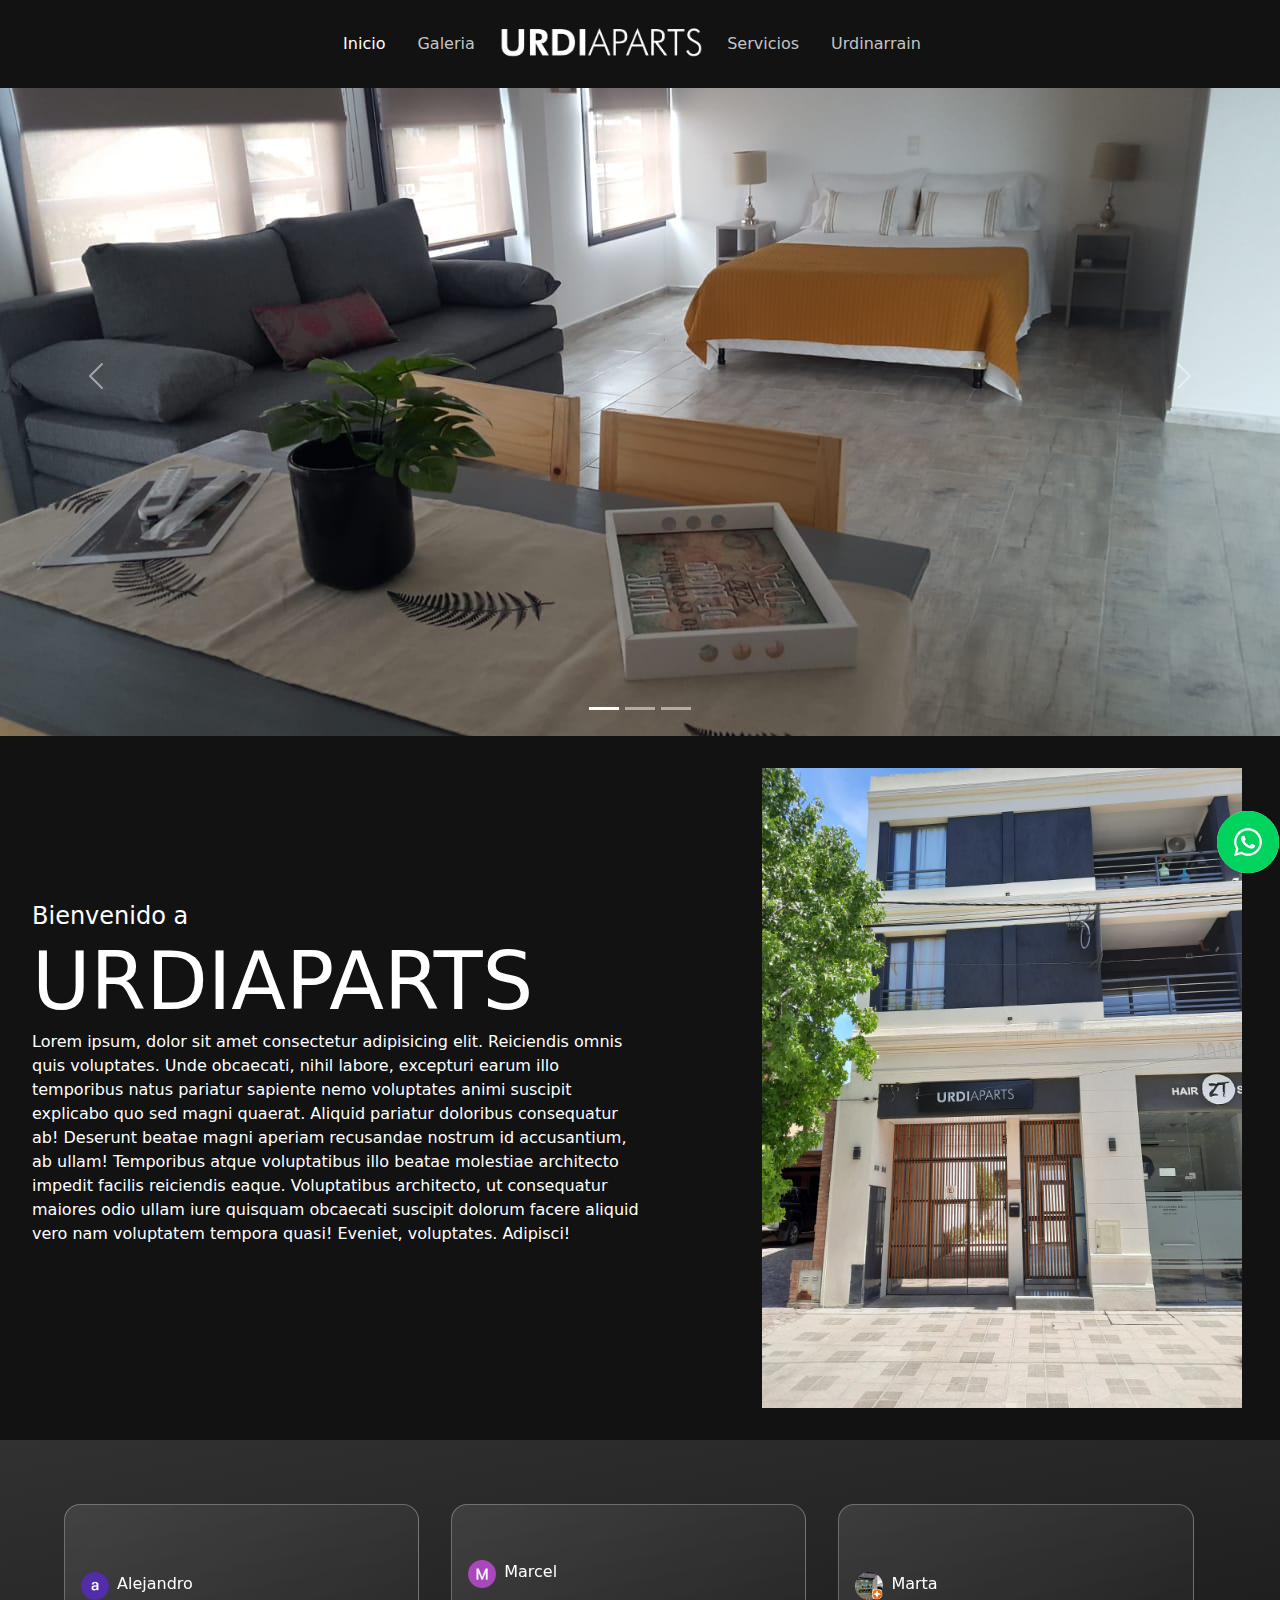
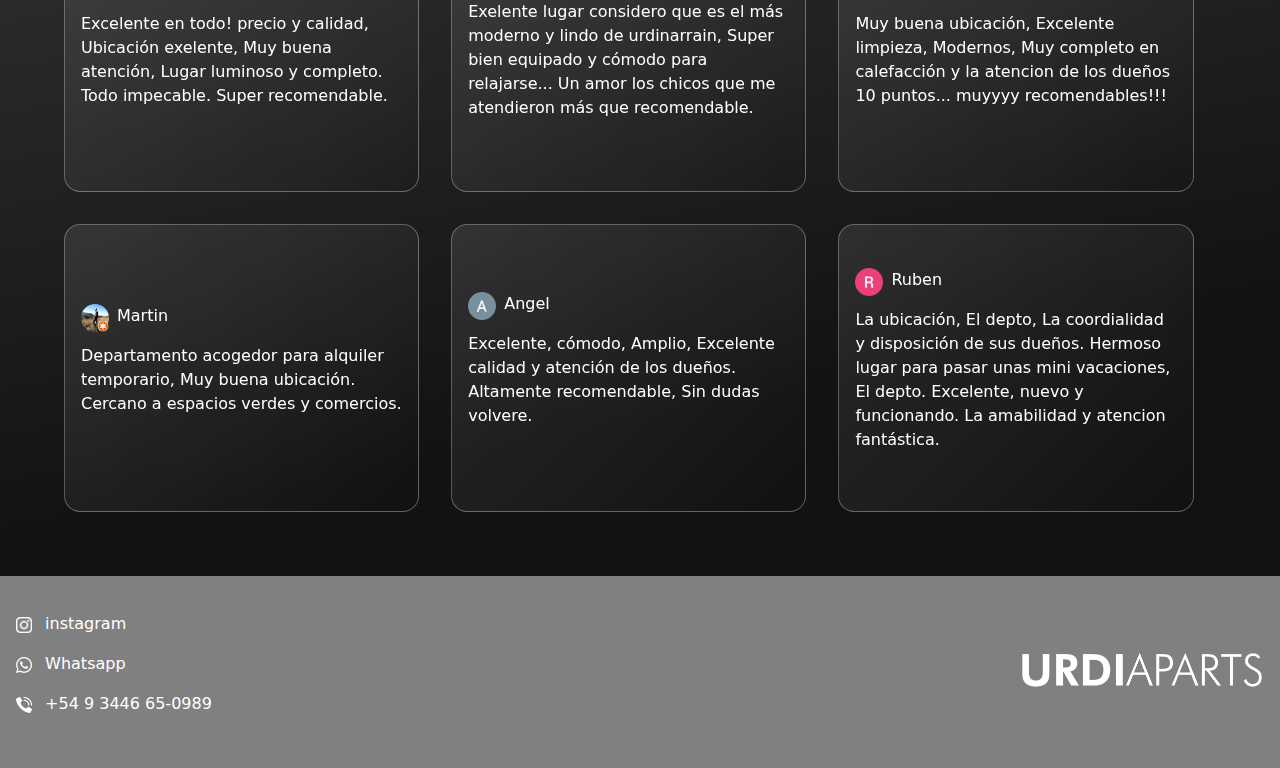
<file: index.html>
<!DOCTYPE html>
<html lang="en">

<head>
    <meta charset="UTF-8">
    <meta name="viewport" content="width=device-width, initial-scale=1.0">
    <link href="https://cdn.jsdelivr.net/npm/bootstrap@5.3.3/dist/css/bootstrap.min.css" rel="stylesheet" integrity="sha384-QWTKZyjpPEjISv5WaRU9OFeRpok6YctnYmDr5pNlyT2bRjXh0JMhjY6hW+ALEwIH" crossorigin="anonymous">
    <link rel="stylesheet" href="./css/styles.css">
    <title>Inicio</title>
</head>
<script src="https://cdn.jsdelivr.net/npm/bootstrap@5.3.3/dist/js/bootstrap.bundle.min.js" integrity="sha384-YvpcrYf0tY3lHB60NNkmXc5s9fDVZLESaAA55NDzOxhy9GkcIdslK1eN7N6jIeHz" crossorigin="anonymous"></script>
<body>

    <header>
        <nav class="navbar navbar-expand-lg bg-body-tertiary">
            <div class="container-fluid">
              <button class="navbar-toggler" type="button" data-bs-toggle="collapse" data-bs-target="#navbarNav" aria-controls="navbarNav" aria-expanded="false" aria-label="Toggle navigation">
                <span class="navbar-toggler-icon"></span>
              </button>
              <img src="./media/urdiaparts.png" class="logo-header-deployed" alt="Logo">
              <div class="collapse navbar-collapse" id="navbarNav">
                <ul class="navbar-nav">
                  <li class="nav-item">
                    <a class="nav-link active" aria-current="page" href="./index.html">Inicio</a>
                  </li>
                  <li class="nav-item">
                    <a class="nav-link" href="./pages/resenas.html">Galeria</a>
                  </li>
                  <img src="./media/urdiaparts.png" class="logo-header-undeployed" alt="Logo">
                  <li class="nav-item">
                    <a class="nav-link" href="./pages/servicios.html">Servicios</a>
                  </li>
                  <li class="nav-item">
                    <a class="nav-link" href="./pages/servicios.html">Urdinarrain</a>
                  </li>
                </ul>
              </div>
            </div>
          </nav>
    </header>

    <a class="whatsapp-button" href="#">
        <img src="./media/icons/whatsapp-boton.png" class="whats-1">
        <img src="./media/icons/whatsapp-boton1.png" class="whats-2">
    </a>

    <div class="carousel-inicio">
        <div id="carouselExampleIndicators" class="carousel slide">
            <div class="carousel-indicators">
                <button type="button" data-bs-target="#carouselExampleIndicators" data-bs-slide-to="0" class="active"
                    aria-current="true" aria-label="Slide 1"></button>
                <button type="button" data-bs-target="#carouselExampleIndicators" data-bs-slide-to="1"
                    aria-label="Slide 2"></button>
                <button type="button" data-bs-target="#carouselExampleIndicators" data-bs-slide-to="2"
                    aria-label="Slide 3"></button>
            </div>
            <div class="carousel-inner">
                <div class="carousel-item active">
                    <img src="./media/depto-1.jpeg" class="d-block w-100" alt="Living">
                </div>
                <div class="carousel-item">
                    <img src="./media/cochera.jpg" class="d-block w-100" alt="Cochera">
                </div>
                <div class="carousel-item">
                    <img src="./media/cocina-1.jpg" class="d-block w-100" alt="Cocina">
                </div>
            </div>
            <button class="carousel-control-prev" type="button" data-bs-target="#carouselExampleIndicators"
                data-bs-slide="prev">
                <span class="carousel-control-prev-icon" aria-hidden="true"></span>
                <span class="visually-hidden">Anterior</span>
            </button>
            <button class="carousel-control-next" type="button" data-bs-target="#carouselExampleIndicators"
                data-bs-slide="next">
                <span class="carousel-control-next-icon" aria-hidden="true"></span>
                <span class="visually-hidden">Siguiente</span>
            </button>
        </div>
    </div>

    <main>
        <div class="bienvenido-container">
            <div class="texto-bienvenido">
            <p class="pre-tit">Bienvenido a</p>
            <h1>URDIAPARTS</h1>
            <p class="post-tit">Lorem ipsum, dolor sit amet consectetur adipisicing elit. Reiciendis omnis quis voluptates. Unde obcaecati, nihil labore, excepturi earum illo temporibus natus pariatur sapiente nemo voluptates animi suscipit explicabo quo sed magni quaerat. Aliquid pariatur doloribus consequatur ab! Deserunt beatae magni aperiam recusandae nostrum id accusantium, ab ullam! Temporibus atque voluptatibus illo beatae molestiae architecto impedit facilis reiciendis eaque. Voluptatibus architecto, ut consequatur maiores odio ullam iure quisquam obcaecati suscipit dolorum facere aliquid vero nam voluptatem tempora quasi! Eveniet, voluptates. Adipisci!</p>
        </div>
        <div class="imagen-container-entrada">
        <img src="./media/entrada.jpeg" alt="Entrada del edificio">
        </div>
        </div>
    </main>

    <div class="resenas-container">

        <div class="cards-container">
            <div class="hor">
            <div class="card">
                <div class="pp-nombre-card">
                <img class="pp-resena" src="./media/icons/resenas/alejandro.png" alt="foto de perfil">
                <p>Alejandro</p>
                </div>
                <p>Excelente en todo! precio y calidad, Ubicación exelente, Muy buena atención, Lugar luminoso y
                    completo. Todo impecable. Super recomendable.</p>
            </div>

            <div class="card">
                <div class="pp-nombre-card">
                <img class="pp-resena" src="./media/icons/resenas/marcel.png" alt="foto de perfil">
                <p>Marcel</p>
                </div>
                <p>Exelente lugar considero que es el más moderno y lindo de urdinarrain, Super bien equipado y cómodo
                    para relajarse...
                    Un amor los chicos que me atendieron más que recomendable.</p>
            </div>

            <div class="card">
                <div class="pp-nombre-card">
                <img class="pp-resena" src="./media/icons/resenas/marta.png" alt="foto de perfil">
                <p>Marta</p>
                </div>
                <p>Muy buena ubicación, Excelente limpieza, Modernos, Muy completo en calefacción y la atencion de los
                    dueños 10 puntos... muyyyy recomendables!!!</p>
            </div>
        </div>
        <div class="hor">
            <div class="card">
                <div class="pp-nombre-card">
                <img class="pp-resena" src="./media/icons/resenas/martin.png" alt="foto de perfil">
                <p>Martin</p>
                </div>
                <p>Departamento acogedor para alquiler temporario, Muy buena ubicación. Cercano a espacios verdes y
                    comercios.</p>
            </div>

            <div class="card">
                <div class="pp-nombre-card">
                <img class="pp-resena" src="./media/icons/resenas/angel.png" alt="foto de perfil">
                <p>Angel</p>
                </div>
                <p>Excelente, cómodo, Amplio, Excelente calidad y atención de los dueños. Altamente recomendable, Sin dudas volvere.</p>
            </div>

            <div class="card">
                <div class="pp-nombre-card">
                <img class="pp-resena" src="./media/icons/resenas/ruben.png" alt="foto de perfil">
                <p>Ruben</p>
                </div>
                <p>La ubicación, El depto, La coordialidad y disposición de sus dueños. Hermoso lugar para pasar unas
                    mini vacaciones, El depto. Excelente, nuevo y funcionando. La amabilidad y atencion fantástica.
                </p>
            </div>
        </div>
        </div>
    </div>

    <footer>
        <div class="info-footer-container">
            <div class="footer-insta">
                <a href="#">
                    <img class="icon-footer" src="./media/icons/instagram.png">
                    instagram
                </a>
            </div>
            <div class="footer-whatsapp">
                <a href="#">
                    <img class="icon-footer" src="./media/icons/whatsapp.png">
                    Whatsapp
                </a>
            </div>
            <div class="footer-numero">
                <a href="#">
                    <img class="icon-footer" src="./media/icons/numero.png">
                    +54 9 3446 65-0989
                </a>
            </div>
        </div>

        <iframe
            src="https://www.google.com/maps/embed?pb=!1m18!1m12!1m3!1d1678.9893997439642!2d-58.889732599999995!3d-32.6866093!2m3!1f0!2f0!3f0!3m2!1i1024!2i768!4f13.1!3m3!1m2!1s0x95b04596ea1fbea1%3A0xaa2ce2a87ca4fd5f!2sURDI%20APARTS!5e0!3m2!1ses!2sar!4v1708562795922!5m2!1ses!2sar"
            width="400" height="300" style="border:0;" allowfullscreen="" loading="lazy"
            referrerpolicy="no-referrer-when-downgrade">
        </iframe>

        <img class="logo-footer" src="./media/urdiaparts.png">
    </footer>

</body>

</html>
</file>
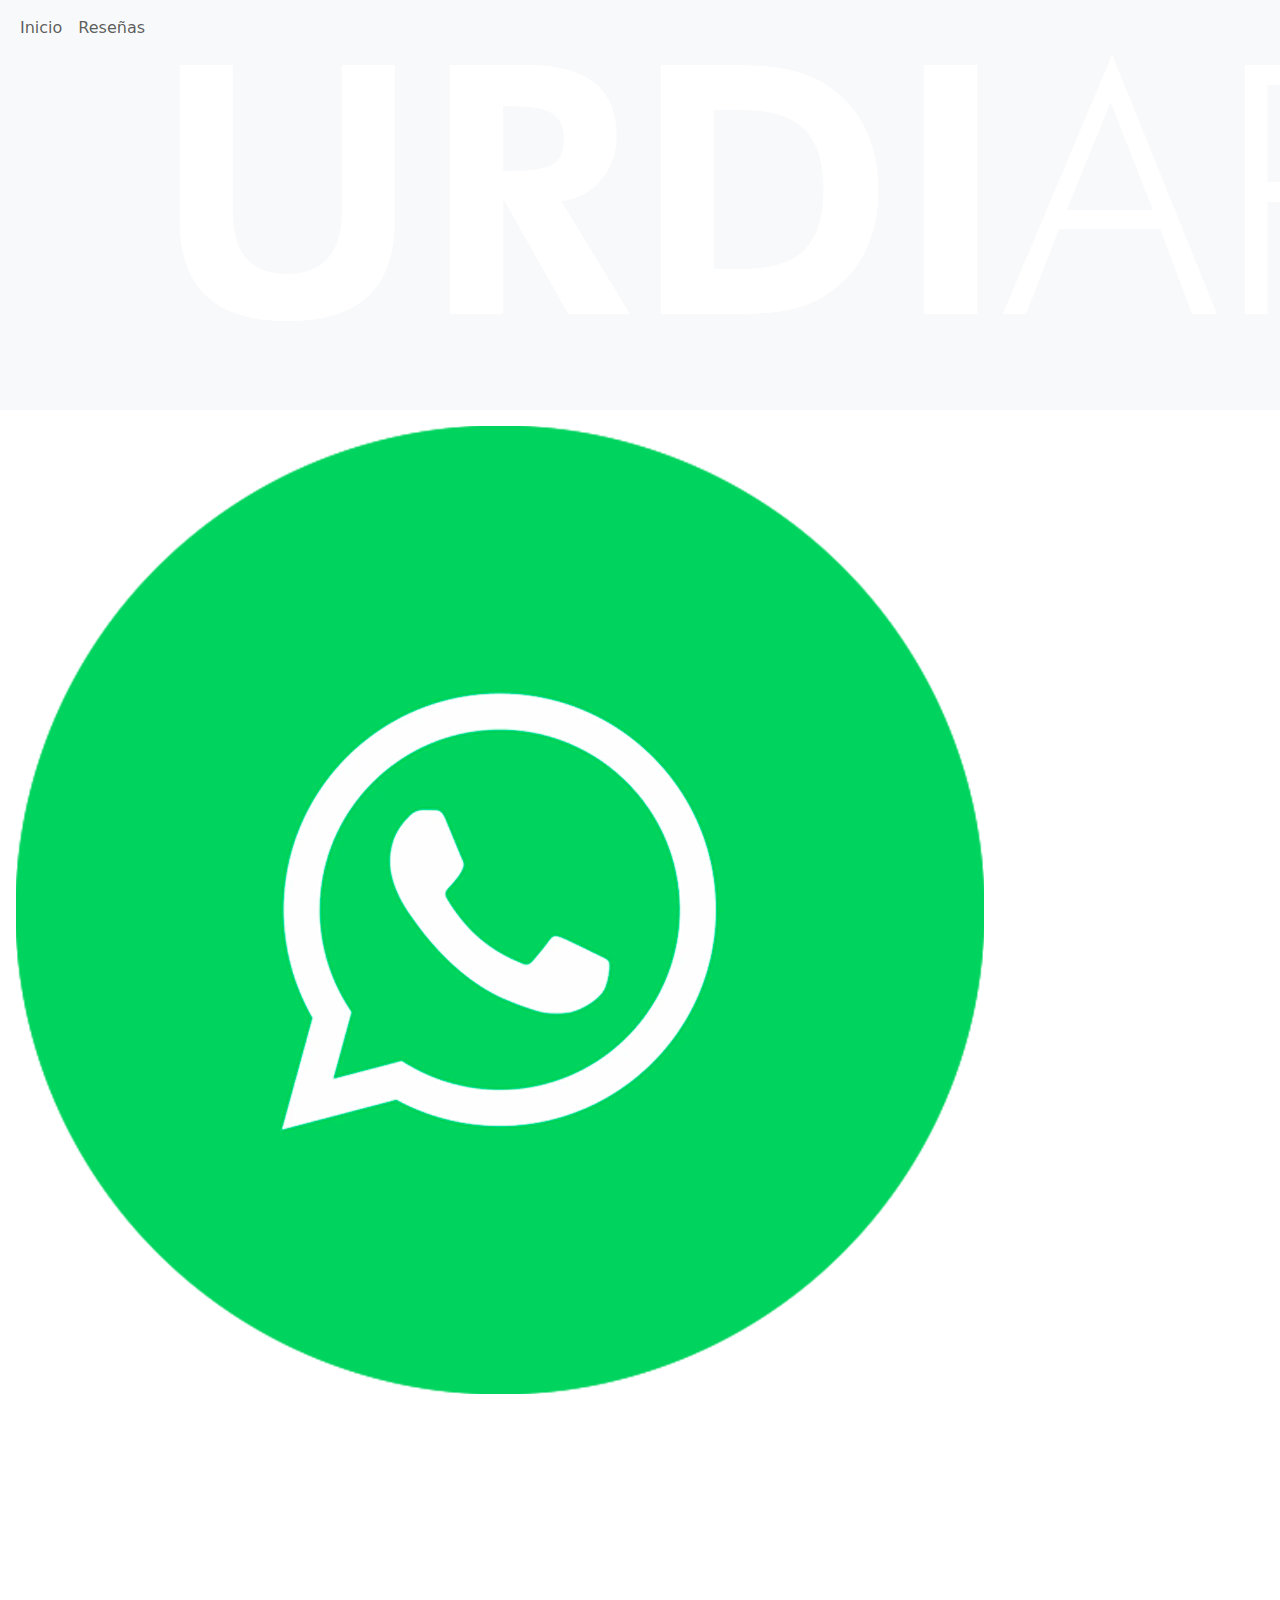
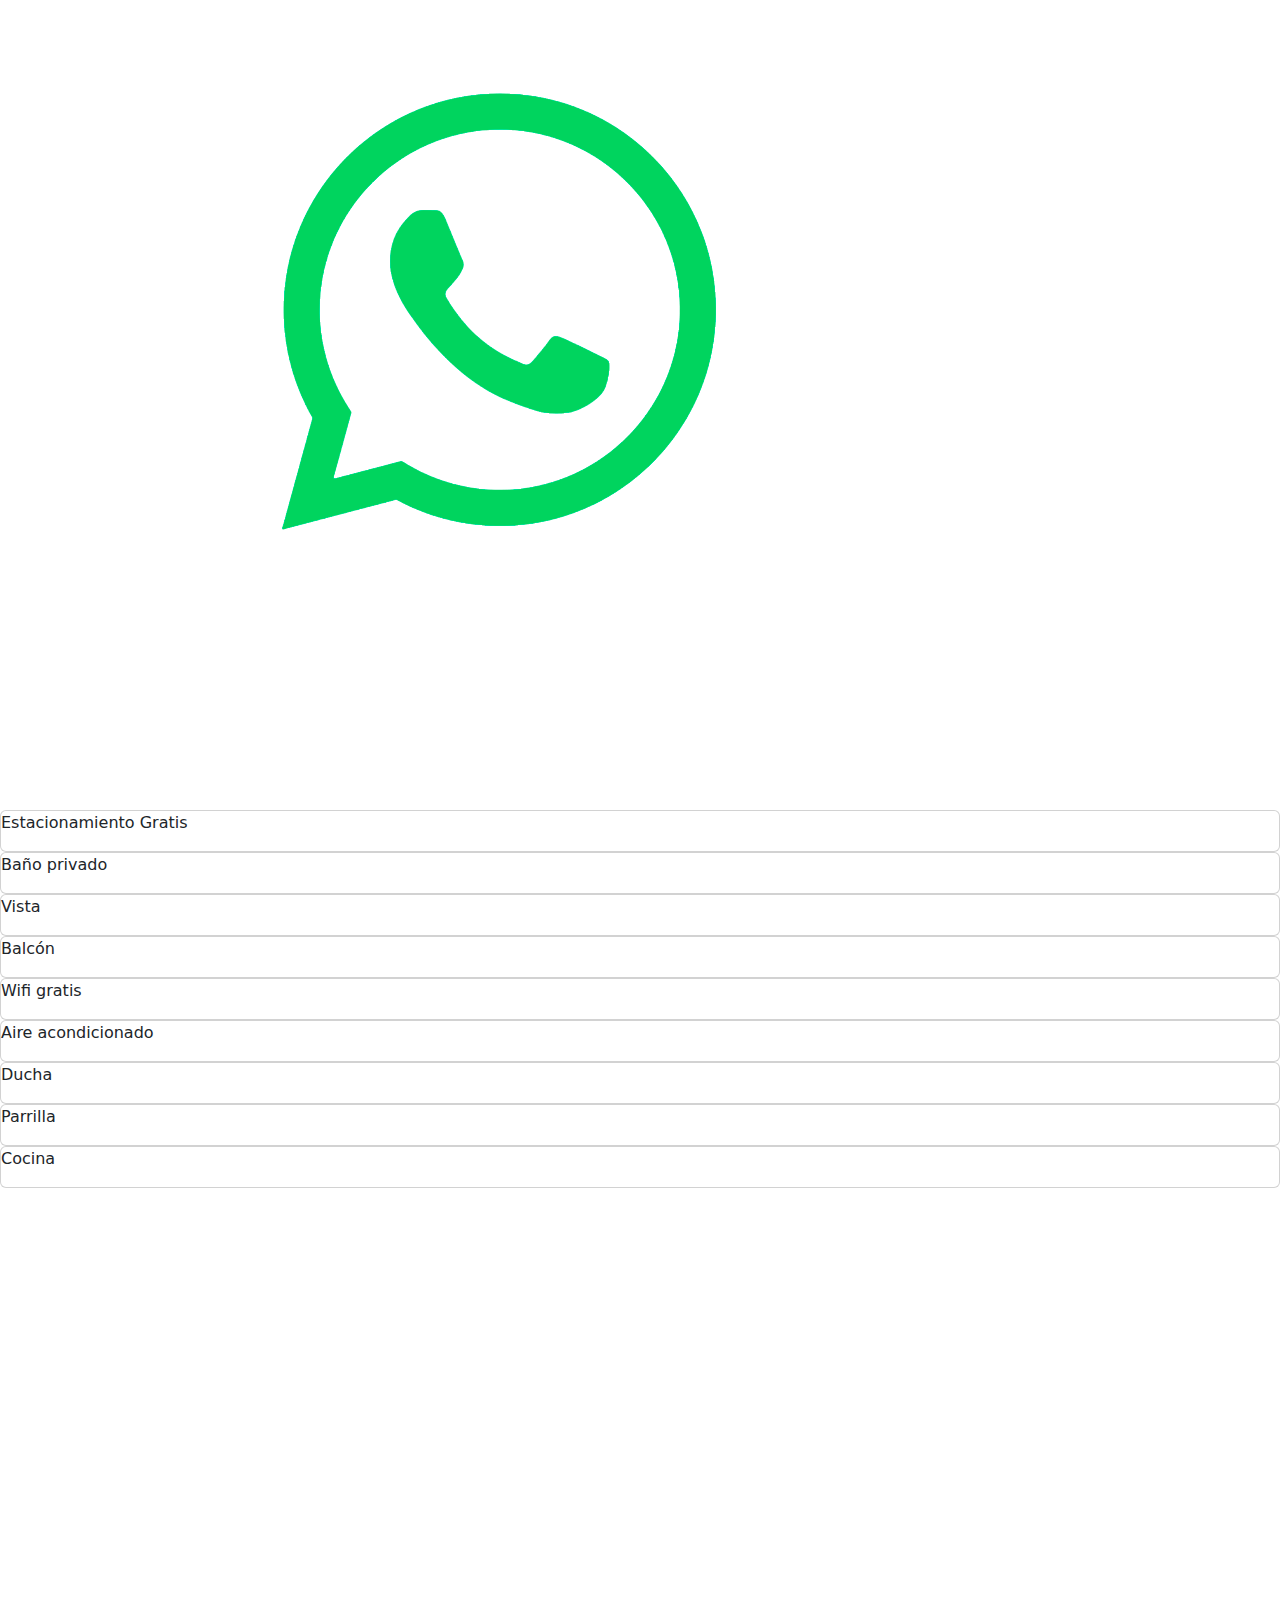
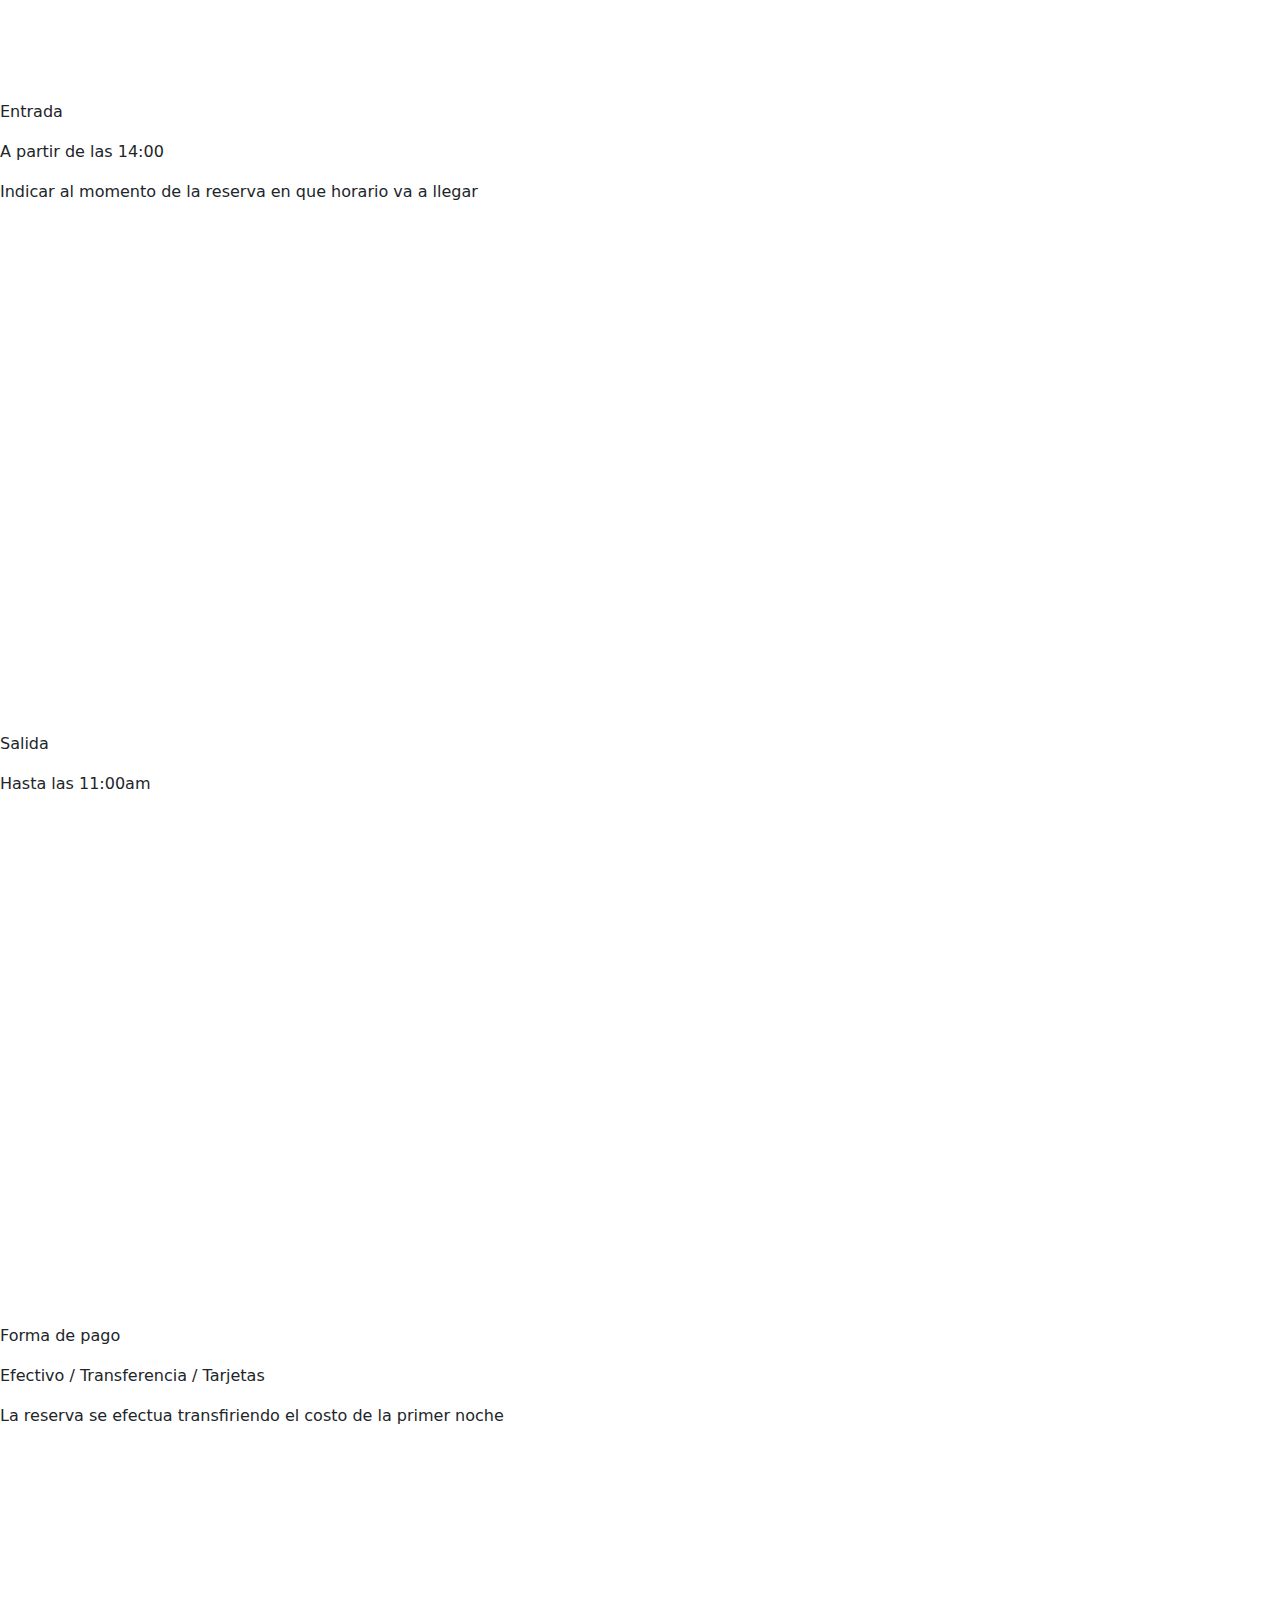
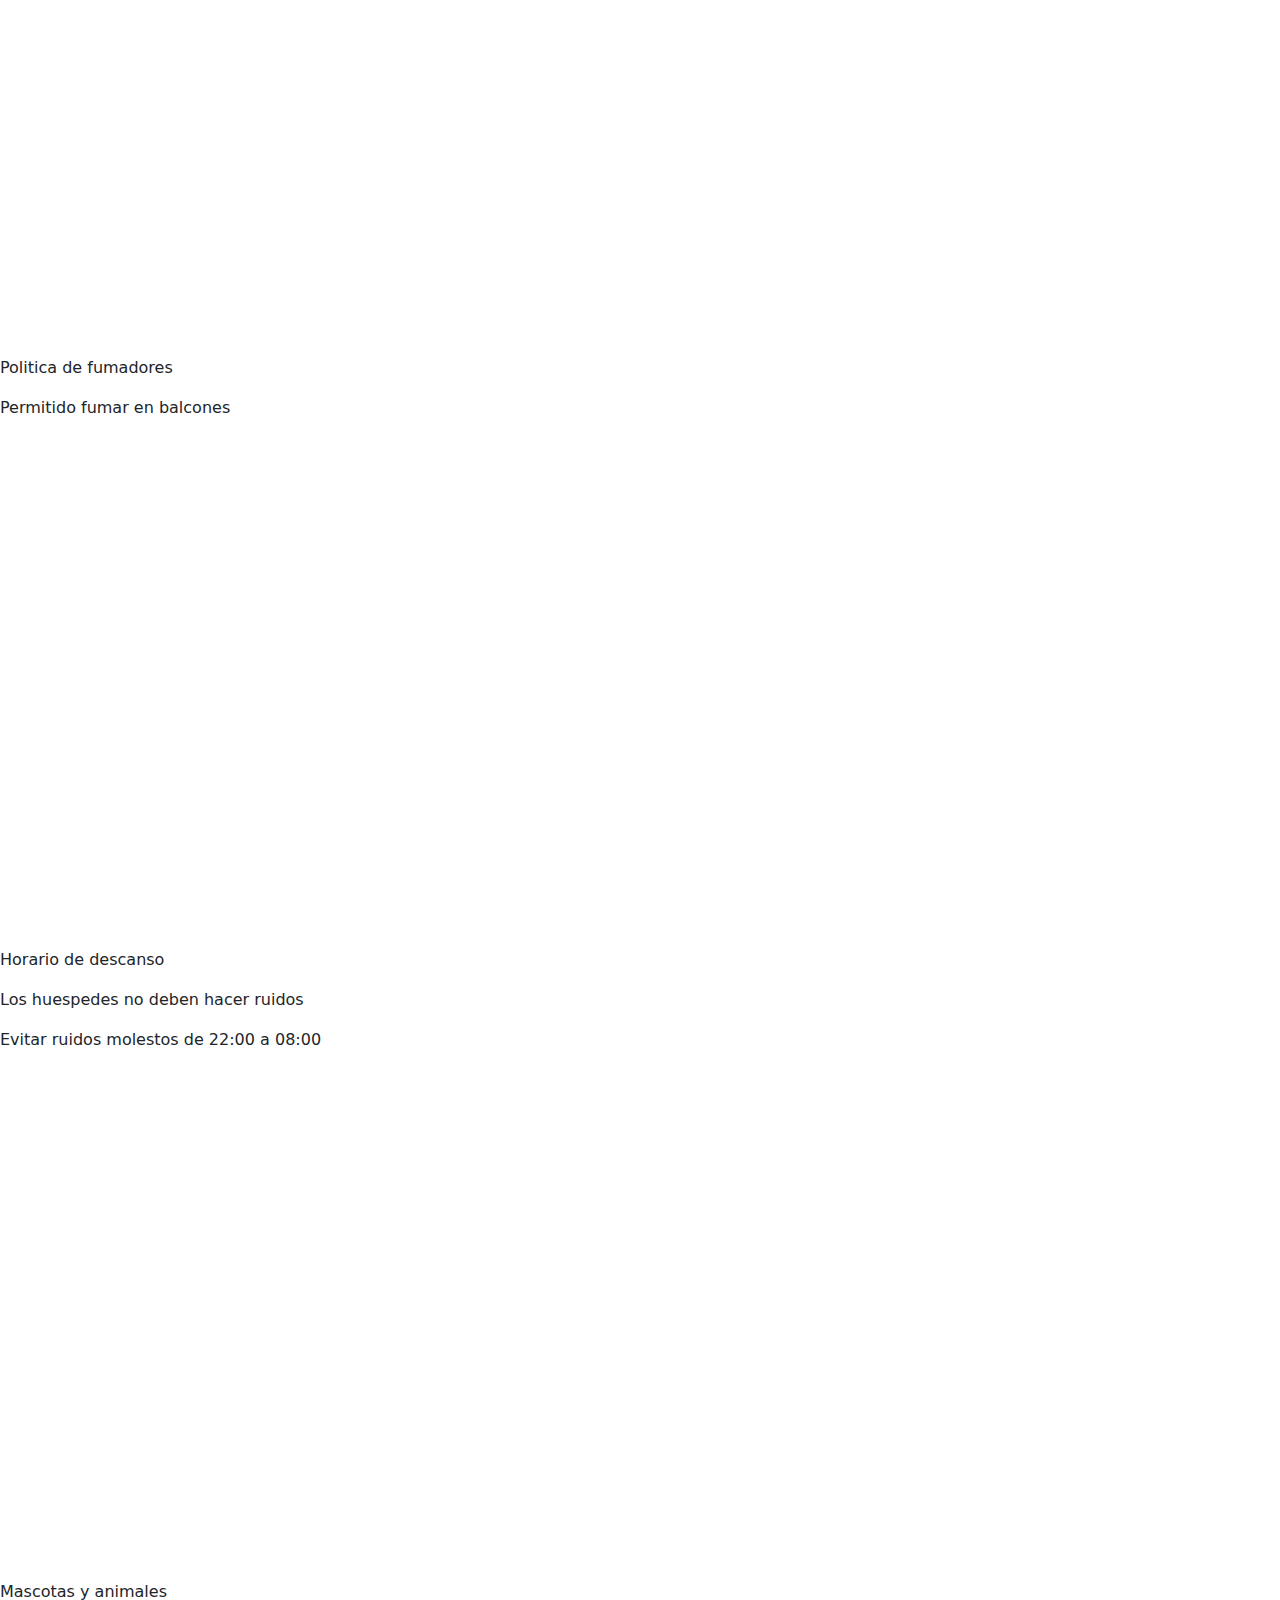
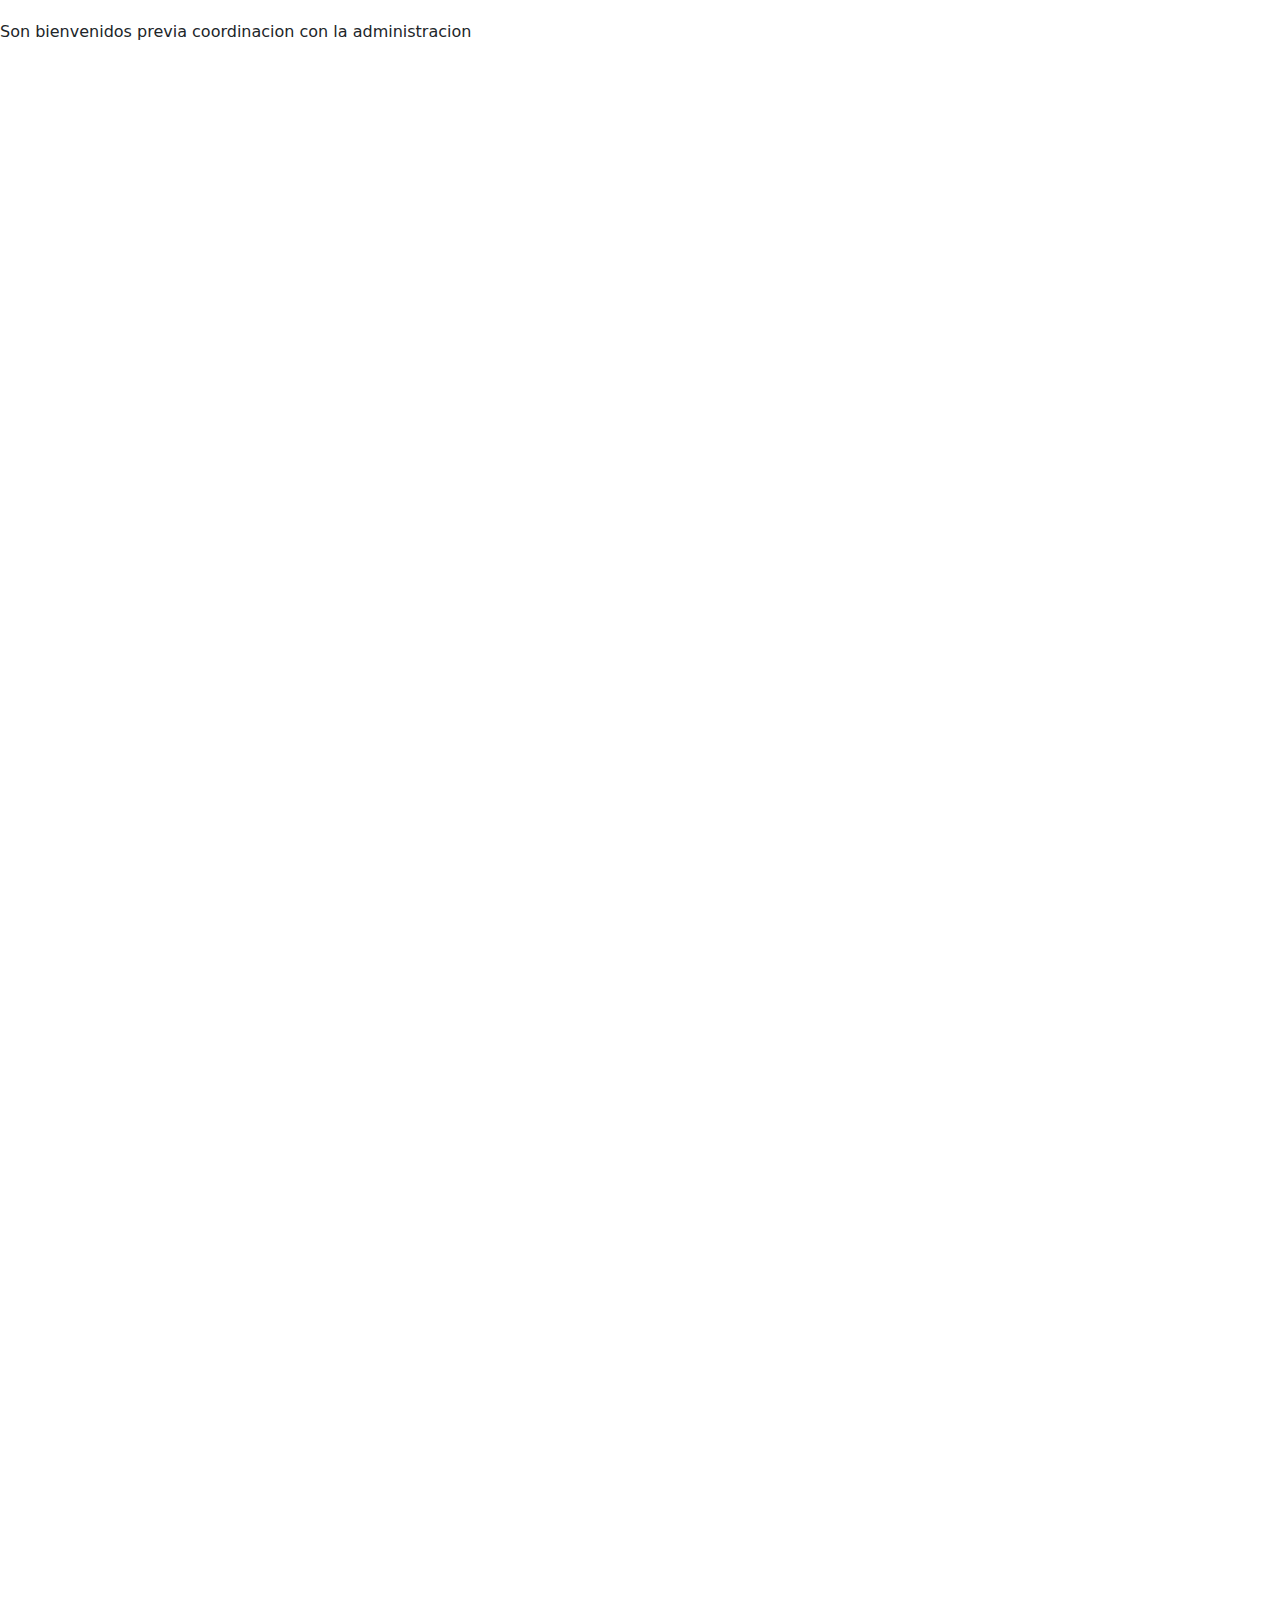
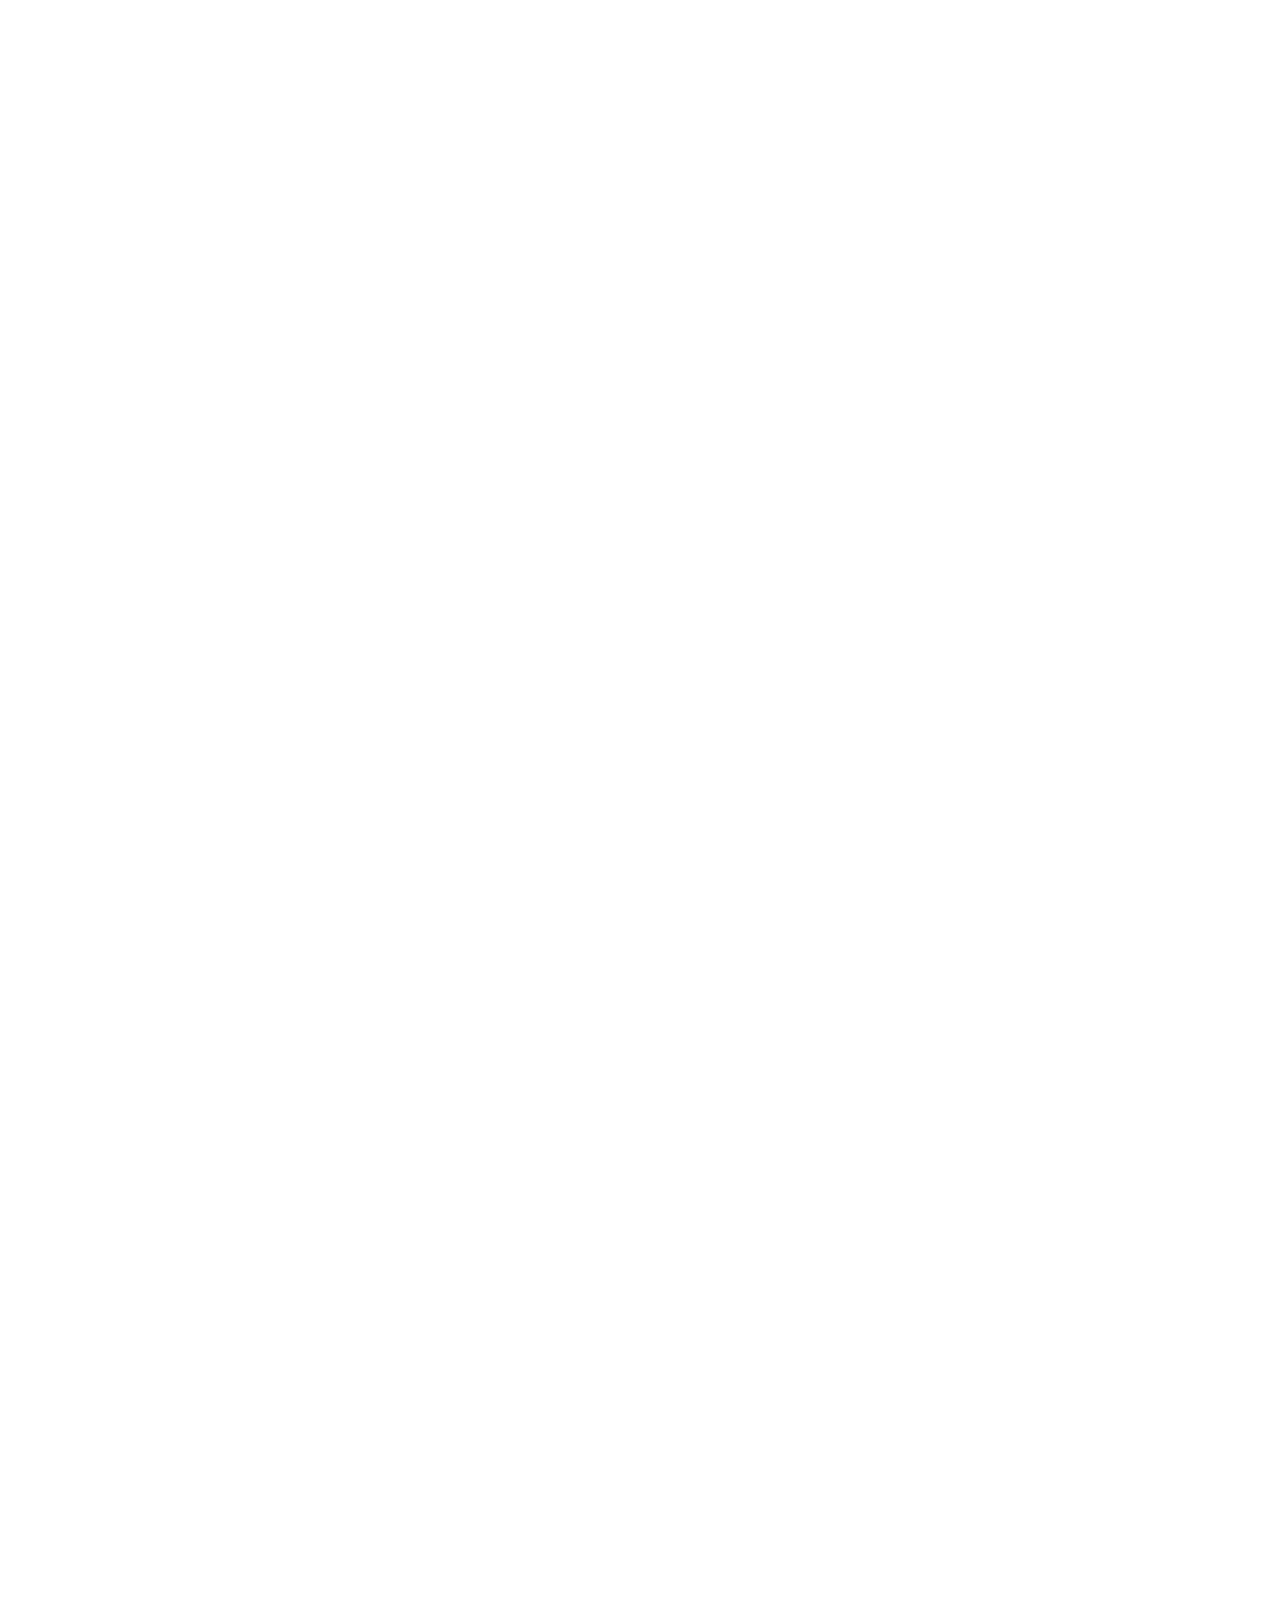
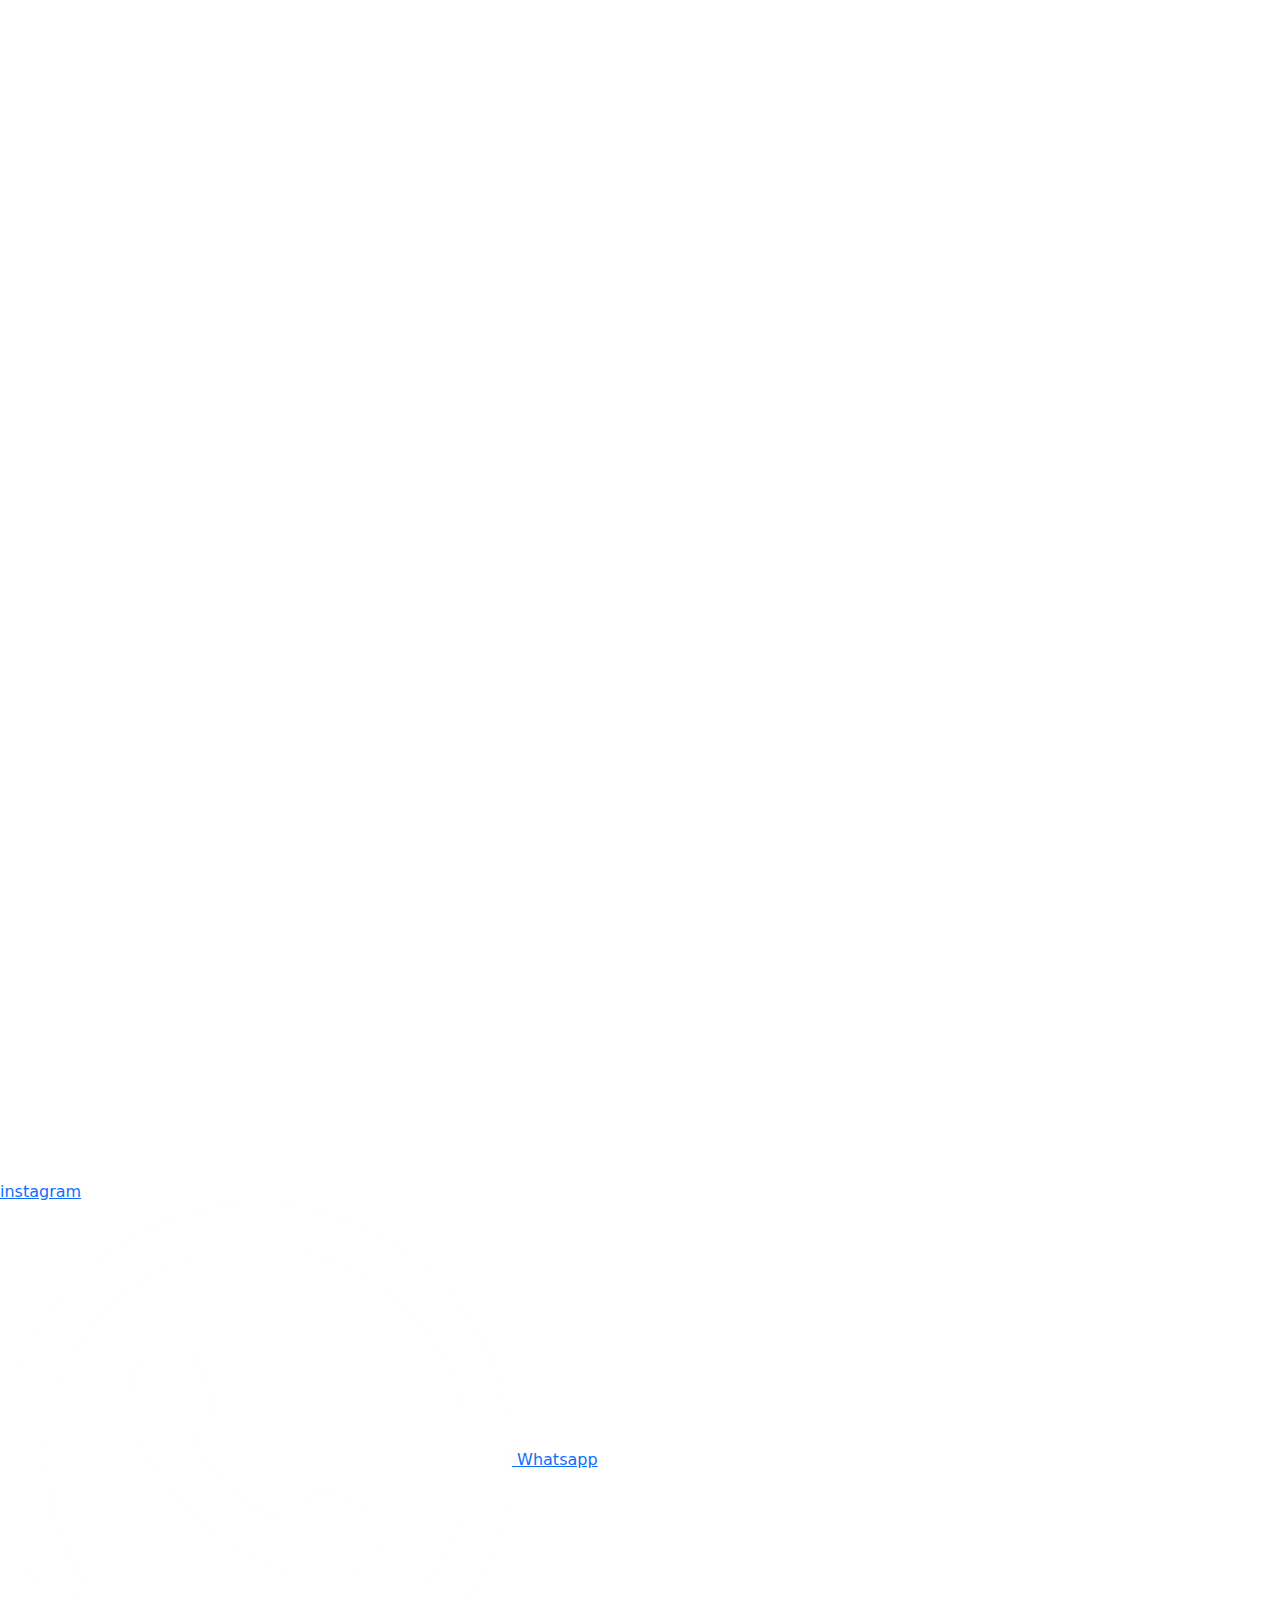
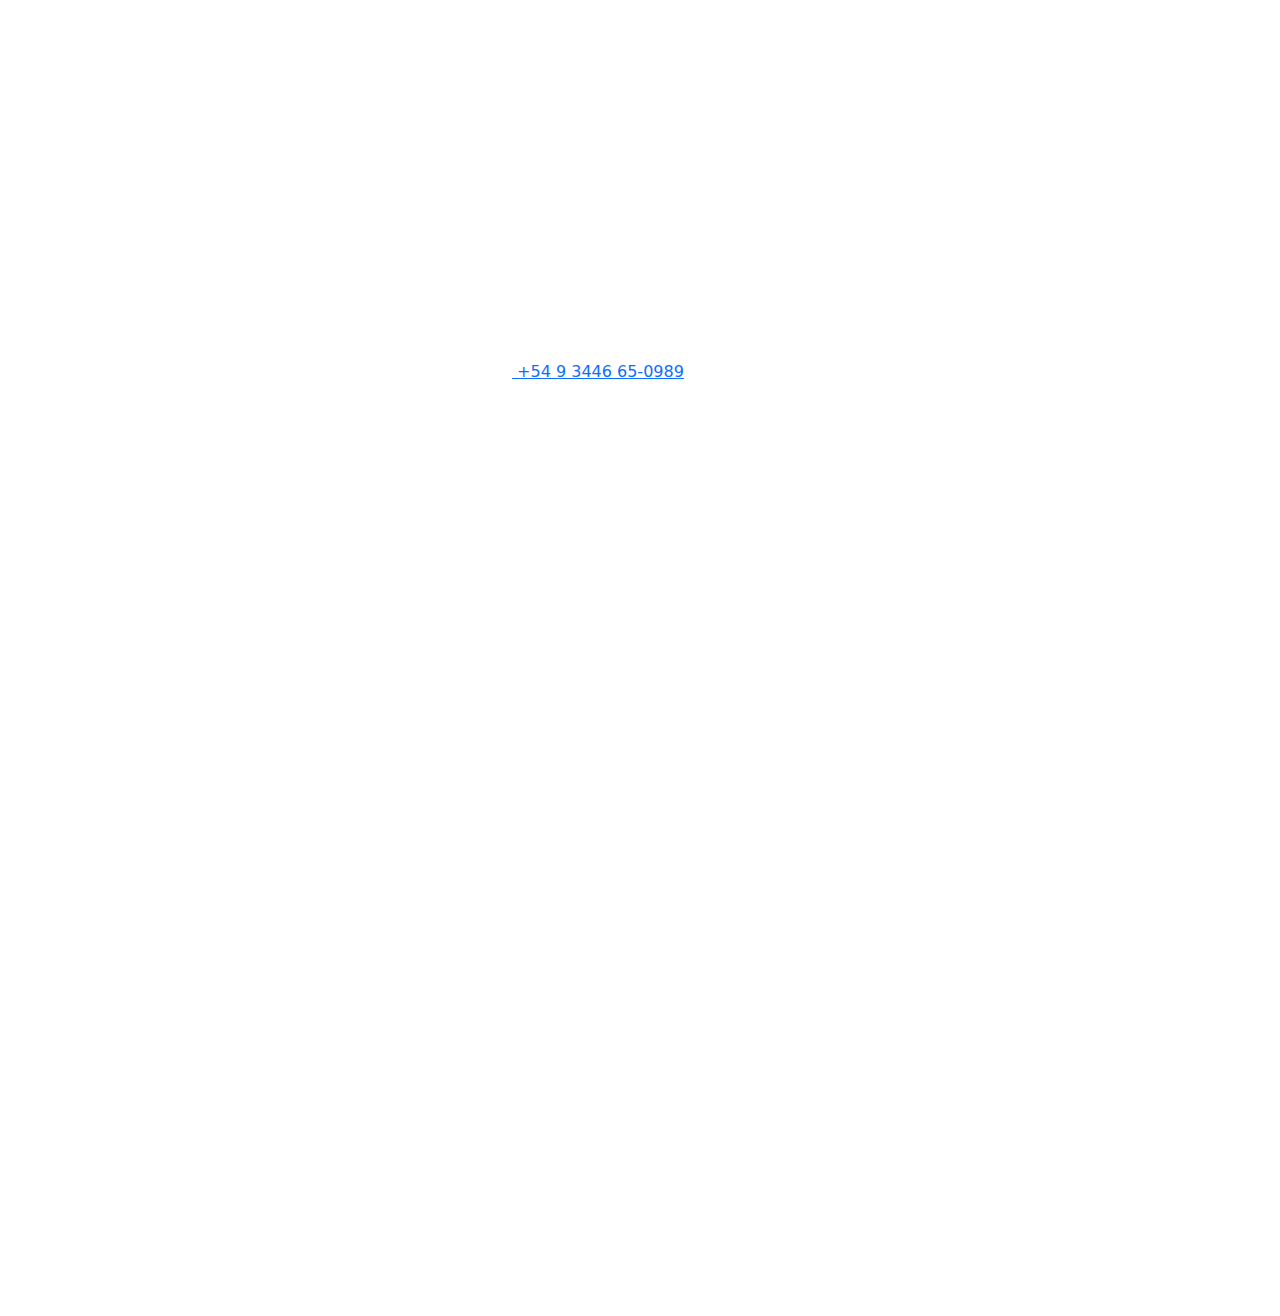
<file: pages/servicios.html>
<!DOCTYPE html>
<html lang="en">

<head>
    <meta charset="UTF-8">
    <meta name="viewport" content="width=device-width, initial-scale=1.0">
    <link href="https://cdn.jsdelivr.net/npm/bootstrap@5.3.3/dist/css/bootstrap.min.css" rel="stylesheet" integrity="sha384-QWTKZyjpPEjISv5WaRU9OFeRpok6YctnYmDr5pNlyT2bRjXh0JMhjY6hW+ALEwIH" crossorigin="anonymous">
    <title>Servicios</title>
</head>
<script src="https://cdn.jsdelivr.net/npm/bootstrap@5.3.3/dist/js/bootstrap.bundle.min.js" integrity="sha384-YvpcrYf0tY3lHB60NNkmXc5s9fDVZLESaAA55NDzOxhy9GkcIdslK1eN7N6jIeHz" crossorigin="anonymous"></script>
<body>

    <header>
        <nav class="navbar navbar-expand-lg bg-body-tertiary">
            <div class="container-fluid">
                <button class="navbar-toggler" type="button" data-bs-toggle="collapse"
                    data-bs-target="#navbarNavAltMarkup" aria-controls="navbarNavAltMarkup" aria-expanded="false"
                    aria-label="Toggle navigation">
                    <span class="navbar-toggler-icon"></span>
                </button>
                <div class="collapse navbar-collapse" id="navbarNavAltMarkup">
                    <div class="navbar-nav">
                        <a class="nav-link" aria-current="page" href="../index.html">Inicio</a>
                        <a class="nav-link" href="./resenas.html">Reseñas</a>
                        <a class="navbar-brand" href="../index.html"> <img src="../media/urdiaparts.png" alt="Logo"
                                class="d-inline-block align-text-top"> </a>
                        <a class="nav-link active" href="./servicios.html">Servicios</a>
                        <a class="nav-link" href="./urdinarrain.html">Urdinarrain</a>
                    </div>
                </div>
            </div>
        </nav>
    </header>

    <a class="whatsapp-button" href="#">
        <img src="../media/icons/whatsapp-boton.png" class="whats-1">
        <img src="../media/icons/whatsapp-boton1.png" class="whats-2">
    </a>

    <div class="servicios">
        <div class="titulo-servicios-container">

        </div>

        <div class="cards-servicios">
            <div class="card"><p>Estacionamiento Gratis</p></div>
            <div class="card"><p>Baño privado</p></div>
            <div class="card"><p>Vista</p></div>
            <div class="card"><p>Balcón</p></div>
            <div class="card"><p>Wifi gratis</p></div>
            <div class="card"><p>Aire acondicionado</p></div>
            <div class="card"><p>Ducha</p></div>
            <div class="card"><p>Parrilla</p></div>
            <div class="card"><p>Cocina</p></div>
        </div>

        <div class="grid-servicios">
            <div class="div1 titulo-grid">
                <img src="../media/icons/reloj.png" class="grid-icon">
                <p>Entrada</p>
            </div>

            <div class="div2 desc-grid">
                <p class="desc-sup">A partir de las 14:00 </p>
                <p class="desc-inf">Indicar al momento de la reserva en que horario va a llegar</p>
            </div>

            <div class="div3 titulo-grid">
                <img src="../media/icons/reloj.png" class="grid-icon">
                <p>Salida</p>
            </div>

            <div class="div4 desc-grid">
                <p class="desc-sup">Hasta las 11:00am</p>
                <p class="desc-inf"></p>
            </div>

            <div class="div5 titulo-grid">
                <img src="../media/icons/tarjeta.png" class="grid-icon">
                <p>Forma de pago</p>
            </div>

            <div class="div6 desc-grid">
                <p class="desc-sup">Efectivo / Transferencia / Tarjetas</p>
                <p class="desc-inf">La reserva se efectua transfiriendo el costo de la primer noche</p>
            </div>

            <div class="div7 titulo-grid">
                <img src="../media/icons/cigarro.png" class="grid-icon">
                <p>Politica de fumadores</p>
            </div>

            <div class="div8 desc-grid">
                <p class="desc-sup">Permitido fumar en balcones</p>
                <p class="desc-inf"></p>
            </div>

            <div class="div9 titulo-grid">
                <img src="../media/icons/zzz.png" class="grid-icon">
                <p>Horario de descanso</p>
            </div>

            <div class="div10 desc-grid">
                <p class="desc-sup">Los huespedes no deben hacer ruidos</p>
                <p class="desc-inf">Evitar ruidos molestos de 22:00 a 08:00</p>
            </div>

            <div class="div11 titulo-grid">
                <img src="../media/icons/animales.png" class="grid-icon">
                <p>Mascotas y animales</p>
            </div>

            <div class="div12 desc-grid">
                <p class="desc-sup">Son bienvenidos previa coordinacion con la administracion</p>
                <p class="desc-inf"></p>
            </div>

        </div>
    </div>

    <footer>
        <div class="info-footer-container">
            <div class="footer-insta">
                <a href="#">
                    <img src="../media/icons/instagram.png">
                    instagram
                </a>
            </div>
            <div class="footer-whatsapp">
                <a href="#">
                    <img src="../media/icons/whatsapp.png">
                    Whatsapp
                </a>
            </div>
            <div class="footer-numero">
                <a href="#">
                    <img src="../media/icons/numero.png">
                    +54 9 3446 65-0989
                </a>
            </div>
        </div>

        <img src="../media/urdiaparts.png">

        <iframe
            src="https://www.google.com/maps/embed?pb=!1m18!1m12!1m3!1d1678.9893997439642!2d-58.889732599999995!3d-32.6866093!2m3!1f0!2f0!3f0!3m2!1i1024!2i768!4f13.1!3m3!1m2!1s0x95b04596ea1fbea1%3A0xaa2ce2a87ca4fd5f!2sURDI%20APARTS!5e0!3m2!1ses!2sar!4v1708562795922!5m2!1ses!2sar"
            width="400" height="300" style="border:0;" allowfullscreen="" loading="lazy"
            referrerpolicy="no-referrer-when-downgrade">
        </iframe>

</body>
</html>
</file>
<file: css/styles.css>
.resenas-container {
  display: flex;
  align-items: center;
  justify-content: center;
}

header {
  width: 100%;
  position: fixed;
  margin-bottom: 3rem;
  z-index: 4;
  top: 0;
}
header .navbar {
  background-color: #121212 !important;
  padding: 1.5rem;
  width: 100%;
}
header .navbar .container-fluid {
  flex-direction: row-reverse;
}
header .navbar .container-fluid .navbar-toggler {
  --bs-navbar-toggler-focus-width: 0rem !important;
}
header .navbar .container-fluid .logo-header-deployed {
  display: none;
  height: 2.5rem;
}
@media (max-width: 991px) {
  header .navbar .container-fluid .logo-header-deployed {
    display: block;
  }
}
header .navbar .container-fluid .navbar-collapse {
  justify-content: center;
}
header .navbar .container-fluid .navbar-collapse .navbar-nav li {
  margin-right: 1rem;
}
header .navbar .container-fluid .navbar-collapse .navbar-nav .nav-link {
  color: rgb(196, 196, 196);
}
header .navbar .container-fluid .navbar-collapse .navbar-nav .active {
  color: rgb(255, 255, 255) !important;
}
header .navbar .container-fluid .navbar-collapse .navbar-nav .logo-header-undeployed {
  height: 2.5rem;
  margin-right: 1rem;
}
@media (max-width: 991px) {
  header .navbar .container-fluid .navbar-collapse .navbar-nav .logo-header-undeployed {
    display: none;
  }
}

.whatsapp-button {
  position: fixed;
  display: flex;
  z-index: 10;
  left: 95%;
  top: 90%;
}
.whatsapp-button .whats-1 {
  height: 4rem;
  position: absolute;
  transition: 0.5s;
}
.whatsapp-button .whats-1:hover {
  opacity: 0;
}
.whatsapp-button .whats-2 {
  height: 4rem;
}

.carousel-inicio {
  margin-top: 1rem;
  z-index: 1;
}

main {
  background-color: #121212;
  display: flex;
  justify-content: space-between;
}
main .bienvenido-container {
  color: white;
  padding: 2rem;
  display: flex;
  align-items: center;
  justify-content: space-between;
}
main .bienvenido-container .texto-bienvenido {
  width: 50%;
}
main .bienvenido-container .texto-bienvenido .pre-tit {
  font-size: 1.5rem;
  margin: 0;
}
main .bienvenido-container .texto-bienvenido h1 {
  font-size: 5rem;
  margin: 0;
}
main .bienvenido-container .texto-bienvenido .post-tit {
  font-size: 1rem;
  margin-bottom: 2rem;
}
main .bienvenido-container .texto-bienvenido a {
  background-color: white;
  border: solid white 0.8rem;
  border-radius: 1rem;
  text-decoration: none;
  color: black;
}
main .bienvenido-container .imagen-container-entrada {
  width: 40%;
  overflow: hidden;
}
main .bienvenido-container .imagen-container-entrada img {
  height: 40rem;
}

footer {
  background-color: rgb(128, 128, 128);
  padding: 1rem;
  display: flex;
  justify-content: space-between;
  align-items: center;
}
footer .info-footer-container {
  display: flex;
  flex-direction: column;
  justify-content: center;
}
footer .info-footer-container div {
  margin-bottom: 1rem;
}
footer .info-footer-container div .icon-footer {
  height: 1rem;
  margin-right: 0.5rem;
}
footer .info-footer-container div a {
  text-decoration: none;
  color: white;
}
footer .logo-footer {
  height: 3rem;
}
footer iframe {
  height: 10rem;
  border-radius: 1rem;
}

.resenas-container {
  display: flex;
  background: linear-gradient(169deg, rgb(49, 49, 49) 0%, rgb(18, 18, 18) 72%);
  padding: 3rem;
}
.resenas-container .cards-container .hor {
  display: flex;
}
.resenas-container .cards-container .hor .card {
  background: linear-gradient(135deg, rgba(255, 255, 255, 0.1), rgba(255, 255, 255, 0));
  backdrop-filter: blur(10px);
  border: 0.1rem solid rgba(255, 255, 255, 0.3);
  border-radius: 1rem;
  padding: 1rem;
  justify-content: center;
  color: white;
  height: 18rem;
  width: 30%;
  margin: 1rem;
}
.resenas-container .cards-container .hor .card .pp-nombre-card {
  display: flex;
  color: white;
}
.resenas-container .cards-container .hor .card .pp-nombre-card .pp-resena {
  height: 1.75rem;
  margin-right: 0.5rem;
}

/*# sourceMappingURL=styles.css.map */
</file>
